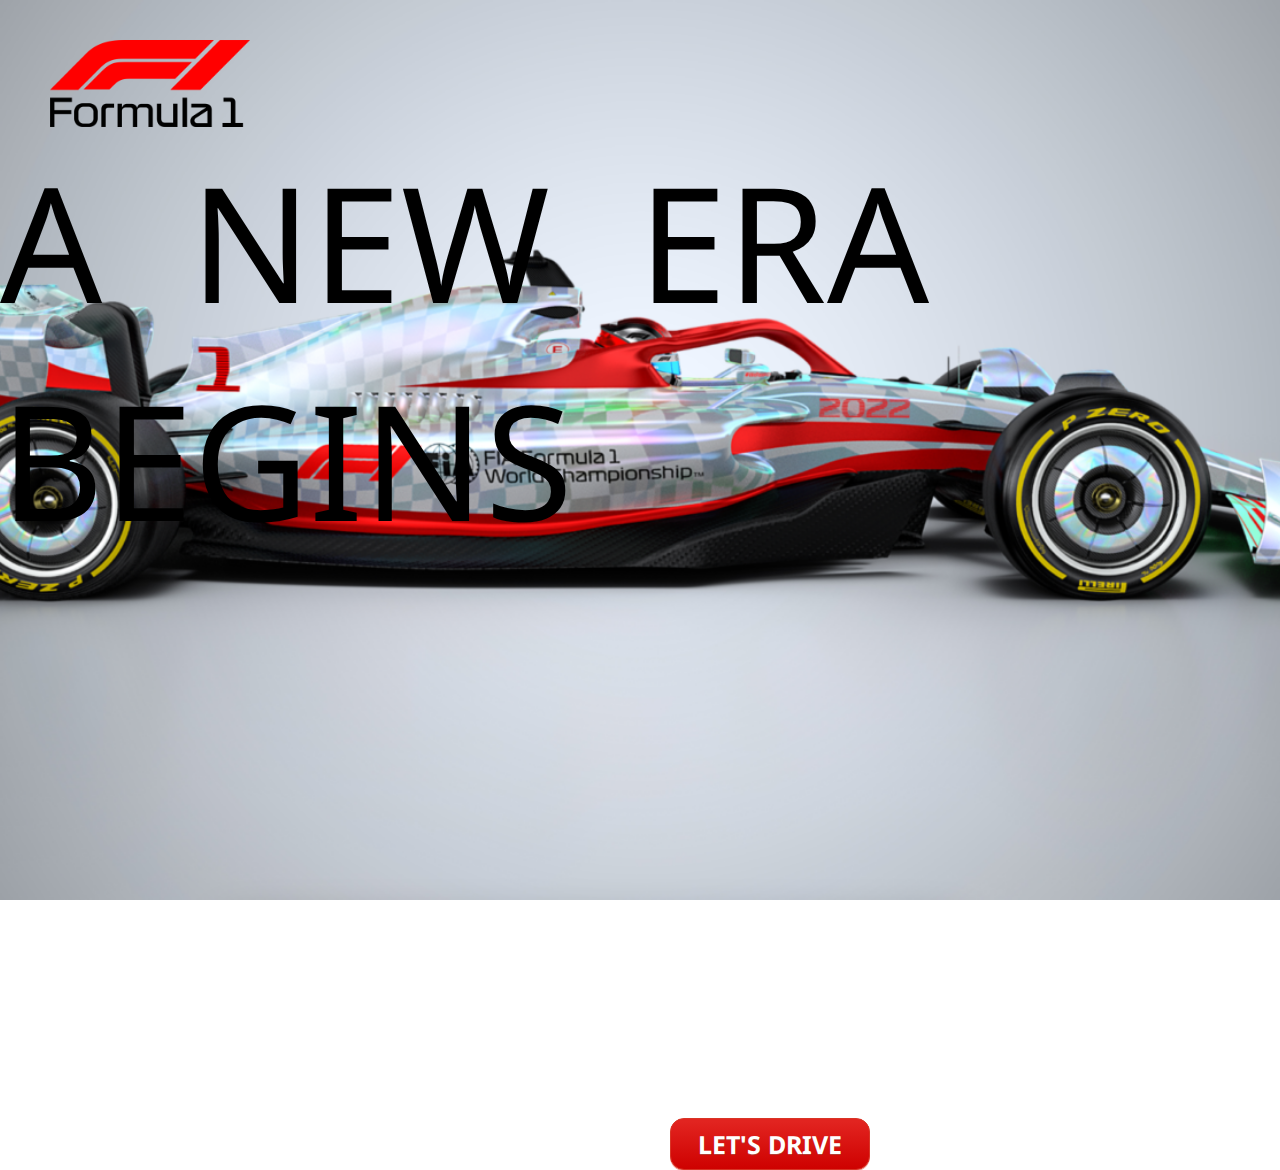
<file: F1-website/index.html>
<!DOCTYPE html>
<html lang="en">
<head>
    <meta charset="UTF-8">
    <meta name="viewport" content="width=device-width", initial-scale="1.0">
    <title>F1 Teams</title>
    <link rel="stylesheet" href="style.css">
</head>
<body>
    <section class="main">
        <header>
            <a href="https://www.formula1.com"><img src="f1logo.png" class="logo"></img></a>
            <div class="text-container">
                <span>a &nbsp;</span>
                <span>new &nbsp;</span>
                <span>era &nbsp;</span>
                <span>begins &nbsp;</span>
                <!-- <span>e</span>
                <span>r</span> 
                <span>a</span> -->
            </div>
            <a href="teams.html" class="myButton">LET'S DRIVE</a>
        </header>
    </section>
</html>
</file>
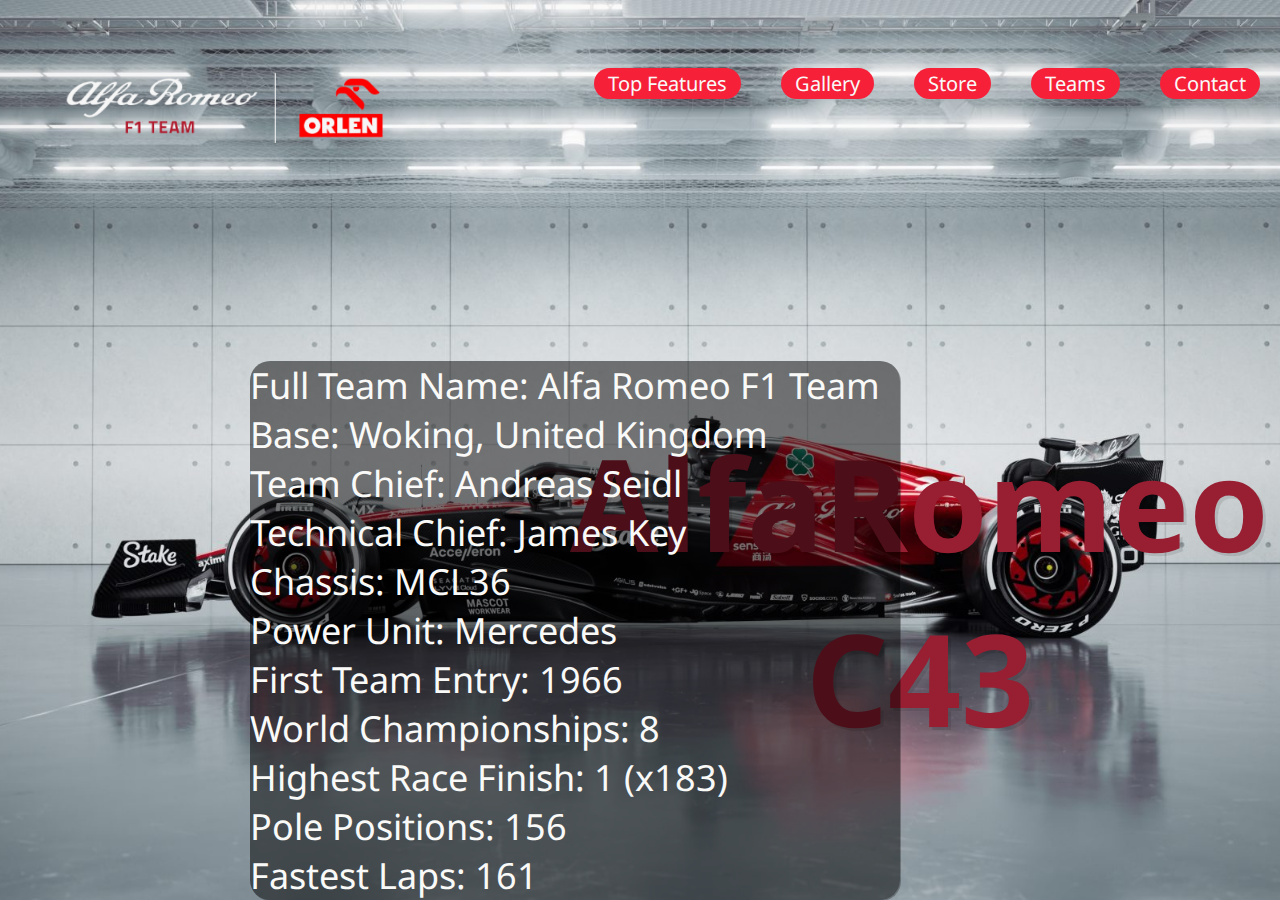
<file: F1-website/alfaromeo.html>
<!DOCTYPE html>
<html lang="en">
<head>
    <meta charset="UTF-8">
    <meta name="viewport" content="width=device-width", initial-scale="1.0">
    <title>F1 Teams</title>
    <link rel="stylesheet" href="alfaromeo-style.css">
</head>
<body>
    <section class="main">
        <header>
            <a href="https://www.formula1.com/en/teams/Alfa-Romeo-Racing.html"><img src="alfaromeo/logo.png" class="logo"></img></a>
            <ul class="navigation">
                <li><a href="#">Top Features</a></li>
                <li><a href="#">Gallery</a></li>
                <li><a href="#">Store</a></li>
                <li><a href="#">Teams</a></li>
                <li><a href="#">Contact</a></li>
            </ul>
        </header>
    <div class="content">Full Team Name: Alfa Romeo F1 Team<br>
        Base:	Woking, United Kingdom<br>
        Team Chief: 	Andreas Seidl<br>
        Technical Chief: 	James Key<br>
        Chassis: 	MCL36<br>
        Power Unit: Mercedes<br>
        First Team Entry: 	1966<br>
        World Championships: 	8 <br>
        Highest Race Finish:	1 (x183)<br>
        Pole Positions: 	156<br>
        Fastest Laps: 	161 </div>
    </section>
</html>
</file>
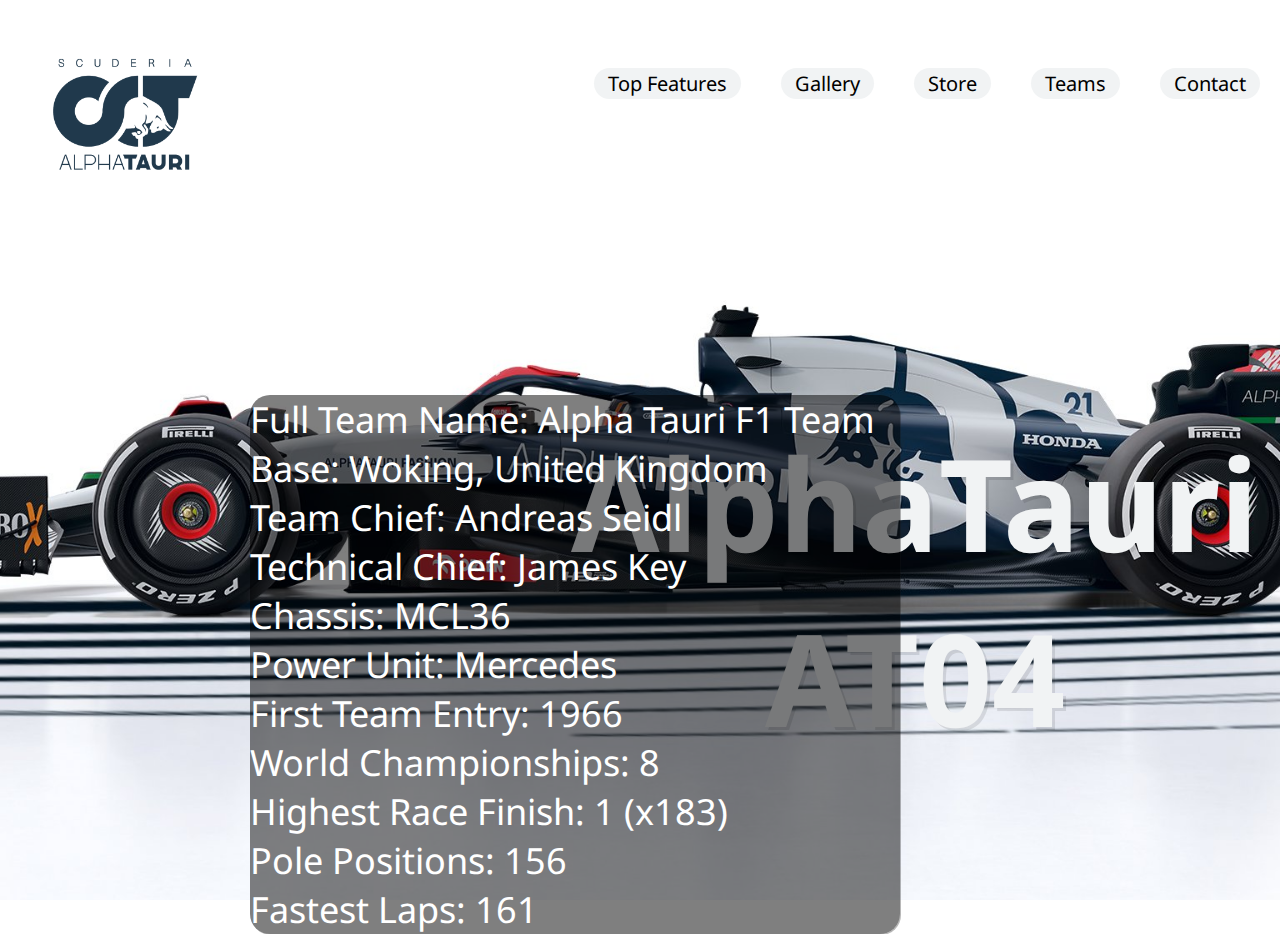
<file: F1-website/alphatauri.html>
<!DOCTYPE html>
<html lang="en">
<head>
    <meta charset="UTF-8">
    <meta name="viewport" content="width=device-width", initial-scale="1.0">
    <title>F1 Teams</title>
    <link rel="stylesheet" href="alphatauri-style.css">
</head>
<body>
    <section class="main">
        <header>
            <a href="https://www.formula1.com/en/teams/AlphaTauri.html"><img src="alphatauri/logo.png" class="logo"></img></a>
            <ul class="navigation">
                <li><a href="#">Top Features</a></li>
                <li><a href="#">Gallery</a></li>
                <li><a href="#">Store</a></li>
                <li><a href="#">Teams</a></li>
                <li><a href="#">Contact</a></li>
            </ul>
        </header>
    <div class="content">Full Team Name: Alpha Tauri F1 Team<br>
        Base:	Woking, United Kingdom<br>
        Team Chief: 	Andreas Seidl<br>
        Technical Chief: 	James Key<br>
        Chassis: 	MCL36<br>
        Power Unit: Mercedes<br>
        First Team Entry: 	1966<br>
        World Championships: 	8 <br>
        Highest Race Finish:	1 (x183)<br>
        Pole Positions: 	156<br>
        Fastest Laps: 	161 </div>
    </section>
</html>
</file>
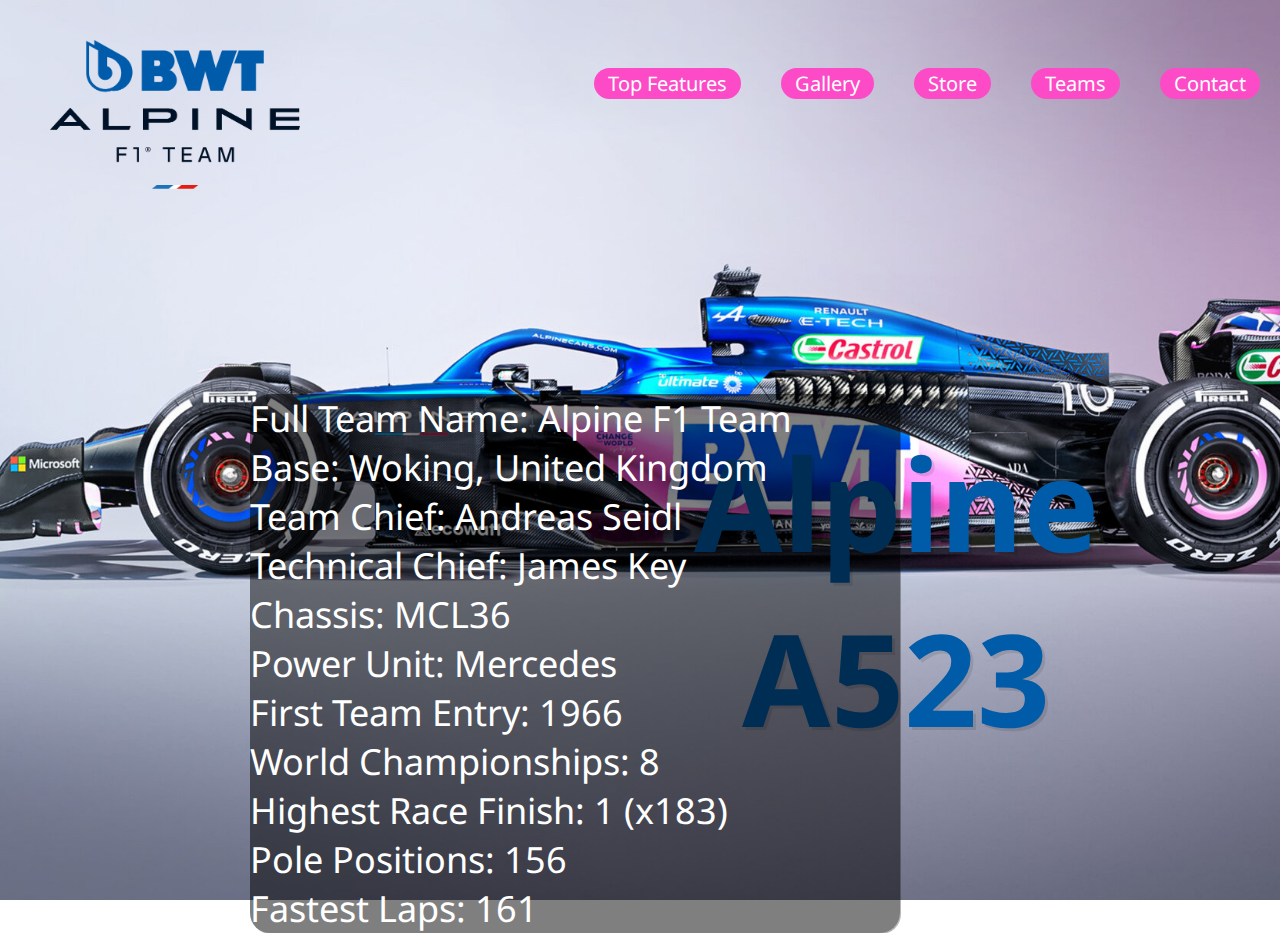
<file: F1-website/alpine.html>
<!DOCTYPE html>
<html lang="en">
<head>
    <meta charset="UTF-8">
    <meta name="viewport" content="width=device-width", initial-scale="1.0">
    <title>F1 Teams</title>
    <link rel="stylesheet" href="alpine-style.css">
</head>
<body>
    <section class="main">
        <header>
            <a href="https://www.formula1.com/en/teams/Alpine.html"><img src="alpine/logo.png" class="logo"></img></a>
            <ul class="navigation">
                <li><a href="#">Top Features</a></li>
                <li><a href="#">Gallery</a></li>
                <li><a href="#">Store</a></li>
                <li><a href="#">Teams</a></li>
                <li><a href="#">Contact</a></li>
            </ul>
        </header>
    <div class="content">Full Team Name: Alpine F1 Team<br>
        Base:	Woking, United Kingdom<br>
        Team Chief: 	Andreas Seidl<br>
        Technical Chief: 	James Key<br>
        Chassis: 	MCL36<br>
        Power Unit: Mercedes<br>
        First Team Entry: 	1966<br>
        World Championships: 	8 <br>
        Highest Race Finish:	1 (x183)<br>
        Pole Positions: 	156<br>
        Fastest Laps: 	161 </div>
    </section>
</html>
</file>
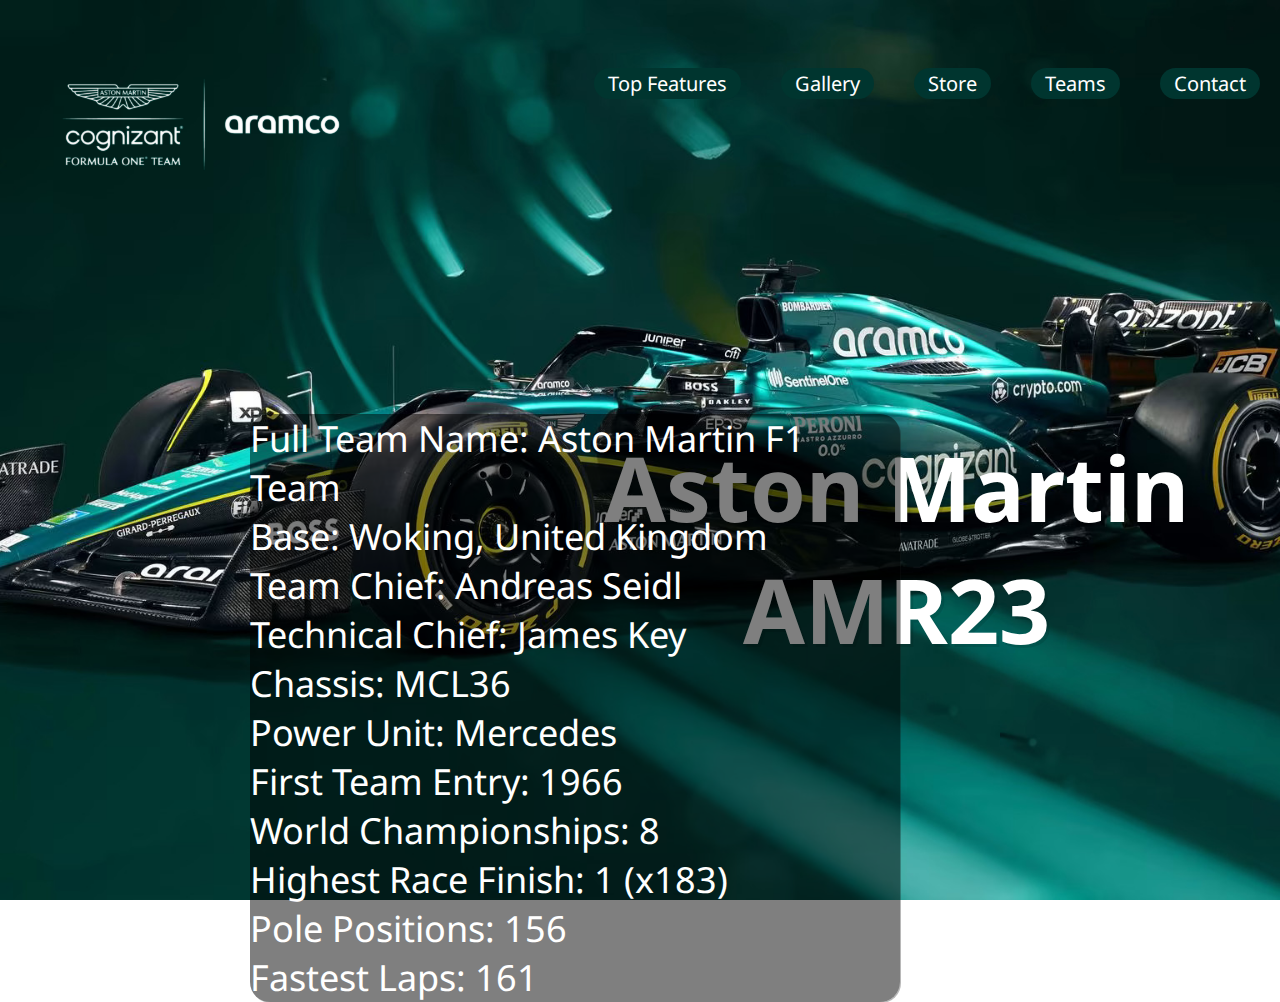
<file: F1-website/astonmartin.html>
<!DOCTYPE html>
<html lang="en">
<head>
    <meta charset="UTF-8">
    <meta name="viewport" content="width=device-width", initial-scale="1.0">
    <title>F1 Teams</title>
    <link rel="stylesheet" href="astonmartin-style.css">
</head>
<body>
    <section class="main">
        <header>
            <a href="https://www.formula1.com/en/teams/Aston-Martin.html"><img src="astonmartin/logo.png" class="logo"></img></a>
            <ul class="navigation">
                <li><a href="#">Top Features</a></li>
                <li><a href="#">Gallery</a></li>
                <li><a href="#">Store</a></li>
                <li><a href="#">Teams</a></li>
                <li><a href="#">Contact</a></li>
            </ul>
        </header>
    <div class="content">Full Team Name: Aston Martin F1 Team<br>
        Base:	Woking, United Kingdom<br>
        Team Chief: 	Andreas Seidl<br>
        Technical Chief: 	James Key<br>
        Chassis: 	MCL36<br>
        Power Unit: Mercedes<br>
        First Team Entry: 	1966<br>
        World Championships: 	8 <br>
        Highest Race Finish:	1 (x183)<br>
        Pole Positions: 	156<br>
        Fastest Laps: 	161 </div>
    </section>
</html>
</file>
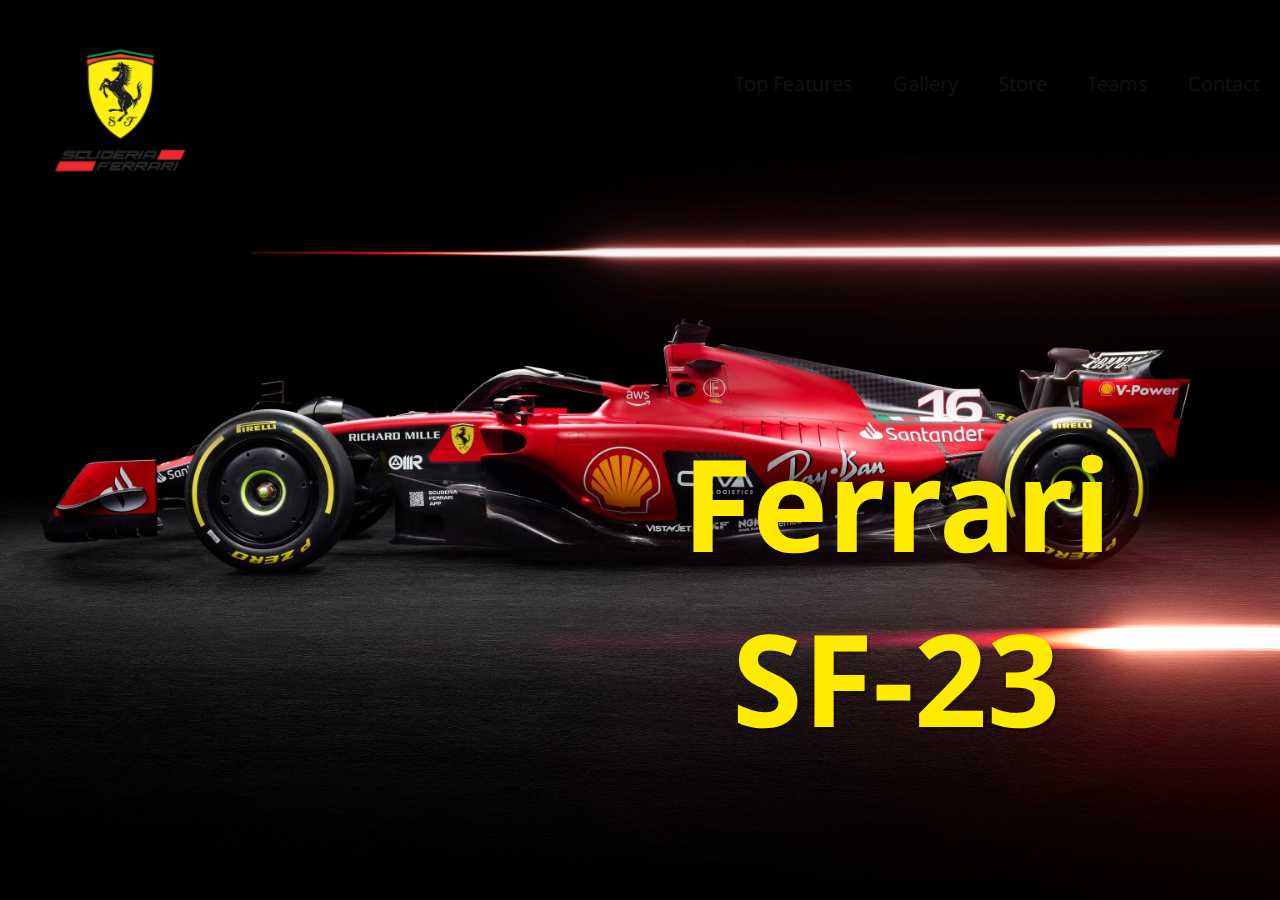
<file: F1-website/ferrari.html>
<!DOCTYPE html>
<html lang="en">
<head>
    <meta charset="UTF-8">
    <meta name="viewport" content="width=device-width", initial-scale="1.0">
    <title>F1 Teams</title>
    <link rel="stylesheet" href="ferrari-style.css">
</head>
<body>
    <section class="main">
        <header>
            <a href="https://www.formula1.com/en/teams/Ferrari.html"><img src="ferrari/logo.png" class="logo"></img></a>
            <ul class="navigation">
                <li><a href="#">Top Features</a></li>
                <li><a href="#">Gallery</a></li>
                <li><a href="#">Store</a></li>
                <li><a href="#">Teams</a></li>
                <li><a href="#">Contact</a></li>
            </ul>
        </header>
    </section>
</html>
</file>
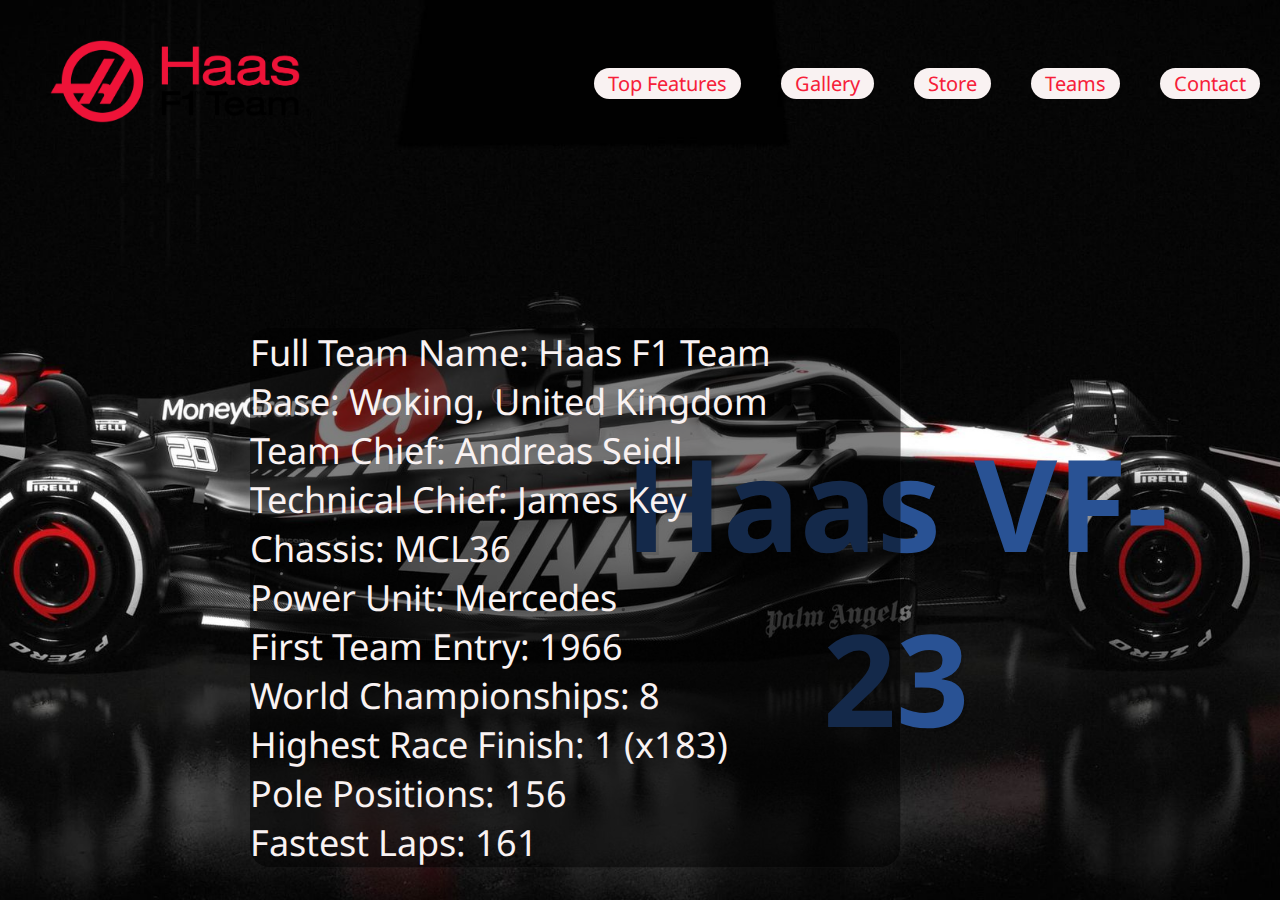
<file: F1-website/haas.html>
<!DOCTYPE html>
<html lang="en">
<head>
    <meta charset="UTF-8">
    <meta name="viewport" content="width=device-width", initial-scale="1.0">
    <title>F1 Teams</title>
    <link rel="stylesheet" href="haas-style.css">
</head>
<body>
    <section class="main">
        <header>
            <a href="https://www.formula1.com/en/teams/Haas-F1-Team.html"><img src="haas/logo.png" class="logo"></img></a>
            <ul class="navigation">
                <li><a href="#">Top Features</a></li>
                <li><a href="#">Gallery</a></li>
                <li><a href="#">Store</a></li>
                <li><a href="#">Teams</a></li>
                <li><a href="#">Contact</a></li>
            </ul>
        </header>
    <div class="content">Full Team Name: Haas F1 Team<br>
        Base:	Woking, United Kingdom<br>
        Team Chief: 	Andreas Seidl<br>
        Technical Chief: 	James Key<br>
        Chassis: 	MCL36<br>
        Power Unit: Mercedes<br>
        First Team Entry: 	1966<br>
        World Championships: 	8 <br>
        Highest Race Finish:	1 (x183)<br>
        Pole Positions: 	156<br>
        Fastest Laps: 	161 </div>
    </section>
</html>
</file>
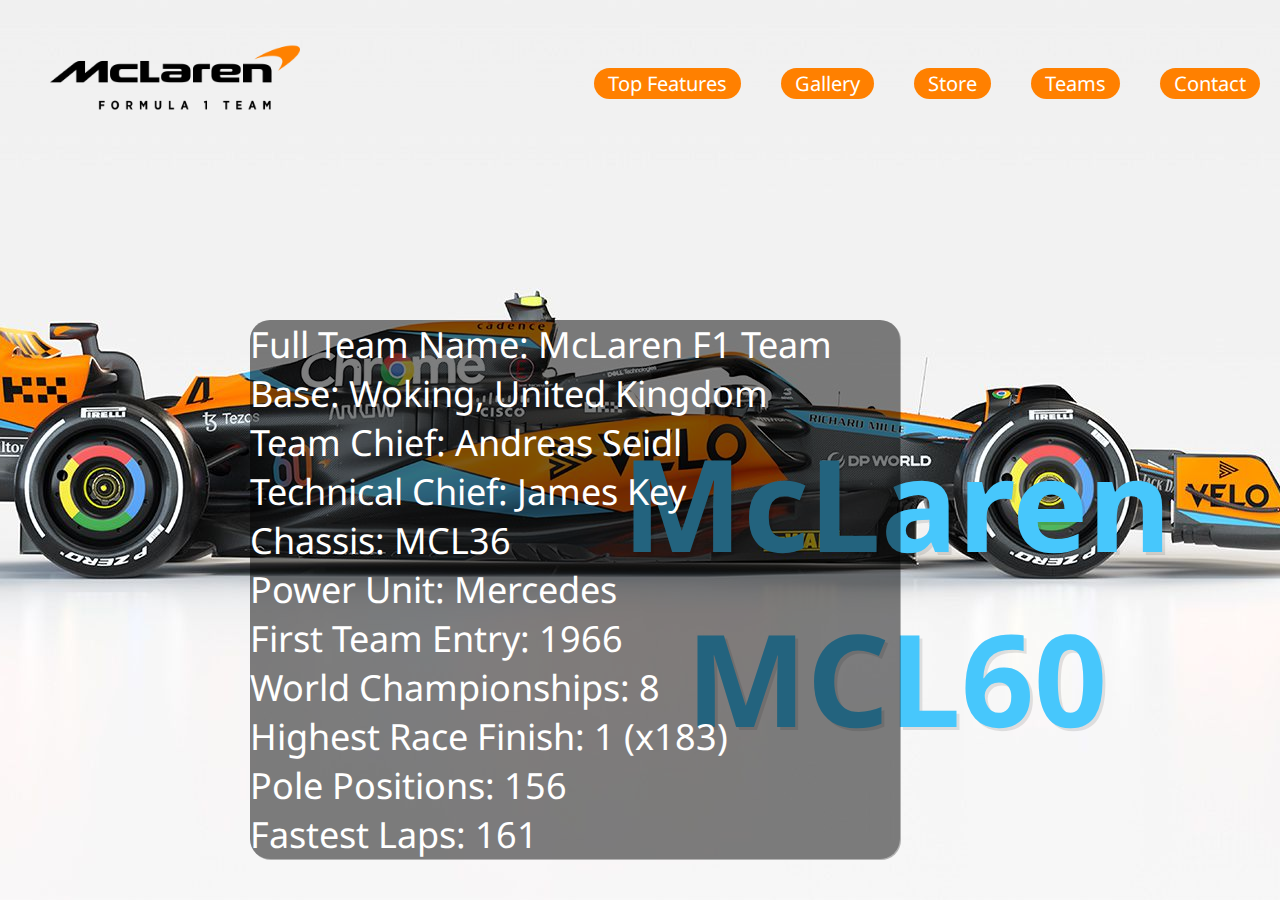
<file: F1-website/mclaren.html>
<!DOCTYPE html>
<html lang="en">
<head>
    <meta charset="UTF-8">
    <meta name="viewport" content="width=device-width", initial-scale="1.0">
    <title>F1 Teams</title>
    <link rel="stylesheet" href="mclaren-style.css">
</head>
<body>
    <section class="main">
        <header>
            <a href="https://www.formula1.com/en/teams/McLaren.html"><img src="mclaren/logo.png" class="logo"></img></a>
            <ul class="navigation">
                <li><a href="#">Top Features</a></li>
                <li><a href="#">Gallery</a></li>
                <li><a href="#">Store</a></li>
                <li><a href="#">Teams</a></li>
                <li><a href="#">Contact</a></li>
            </ul>
        </header>
    <div class="content">Full Team Name: McLaren F1 Team<br>
        Base:	Woking, United Kingdom<br>
        Team Chief: 	Andreas Seidl<br>
        Technical Chief: 	James Key<br>
        Chassis: 	MCL36<br>
        Power Unit: Mercedes<br>
        First Team Entry: 	1966<br>
        World Championships: 	8 <br>
        Highest Race Finish:	1 (x183)<br>
        Pole Positions: 	156<br>
        Fastest Laps: 	161 </div>
    </section>
</html>
</file>
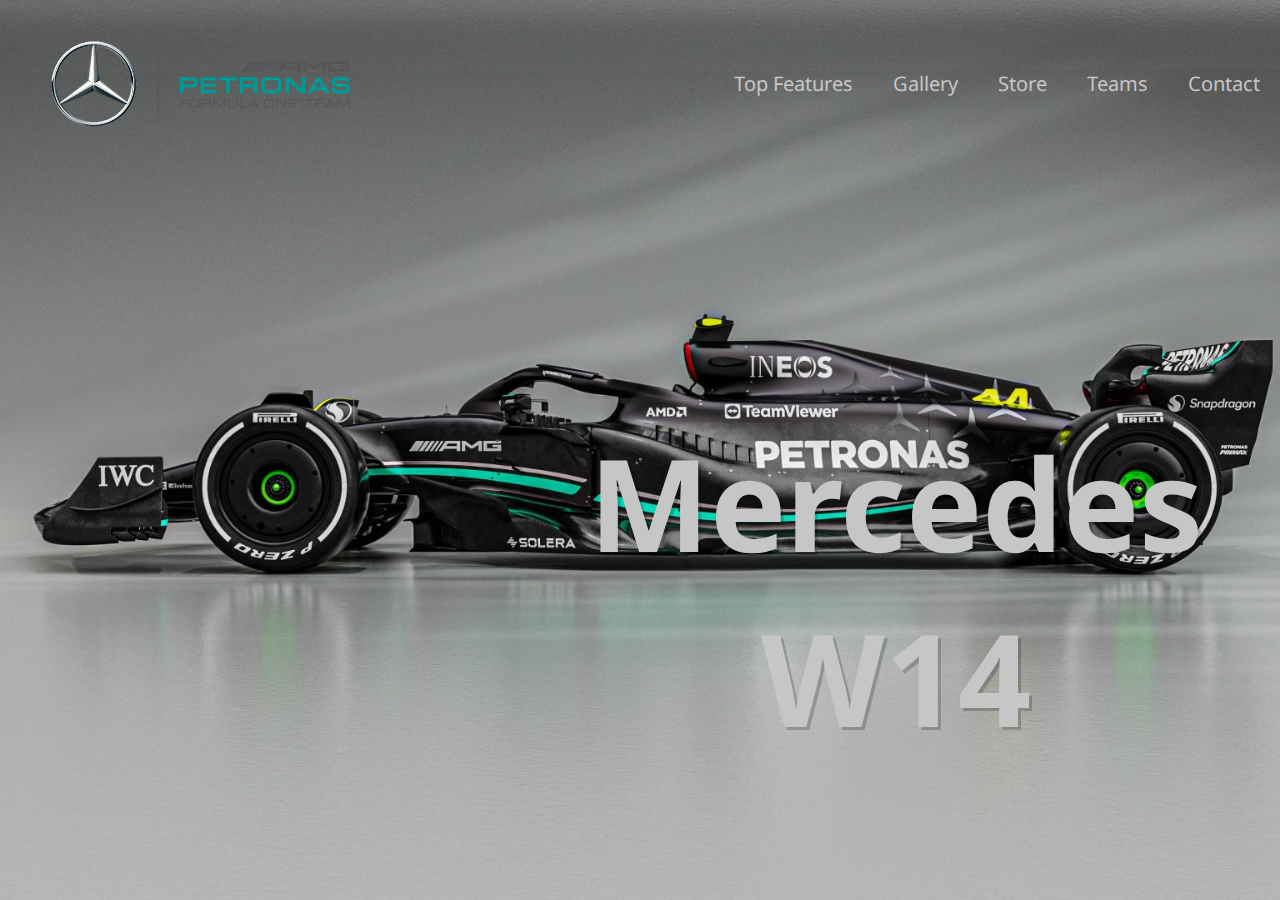
<file: F1-website/mercedes.html>
<!DOCTYPE html>
<html lang="en">
<head>
    <meta charset="UTF-8">
    <meta name="viewport" content="width=device-width", initial-scale="1.0">
    <title>F1 Teams</title>
    <link rel="stylesheet" href="mercedes-style.css">
</head>
<body>
    <section class="main">
        <header>
            <a href="https://www.formula1.com/en/teams/Mercedes.html"><img src="mercedes/logo.png" class="logo"></img></a>
            <ul class="navigation">
                <li><a href="#">Top Features</a></li>
                <li><a href="#">Gallery</a></li>
                <li><a href="#">Store</a></li>
                <li><a href="#">Teams</a></li>
                <li><a href="#">Contact</a></li>
            </ul>
        </header>
    </section>
</html>
</file>
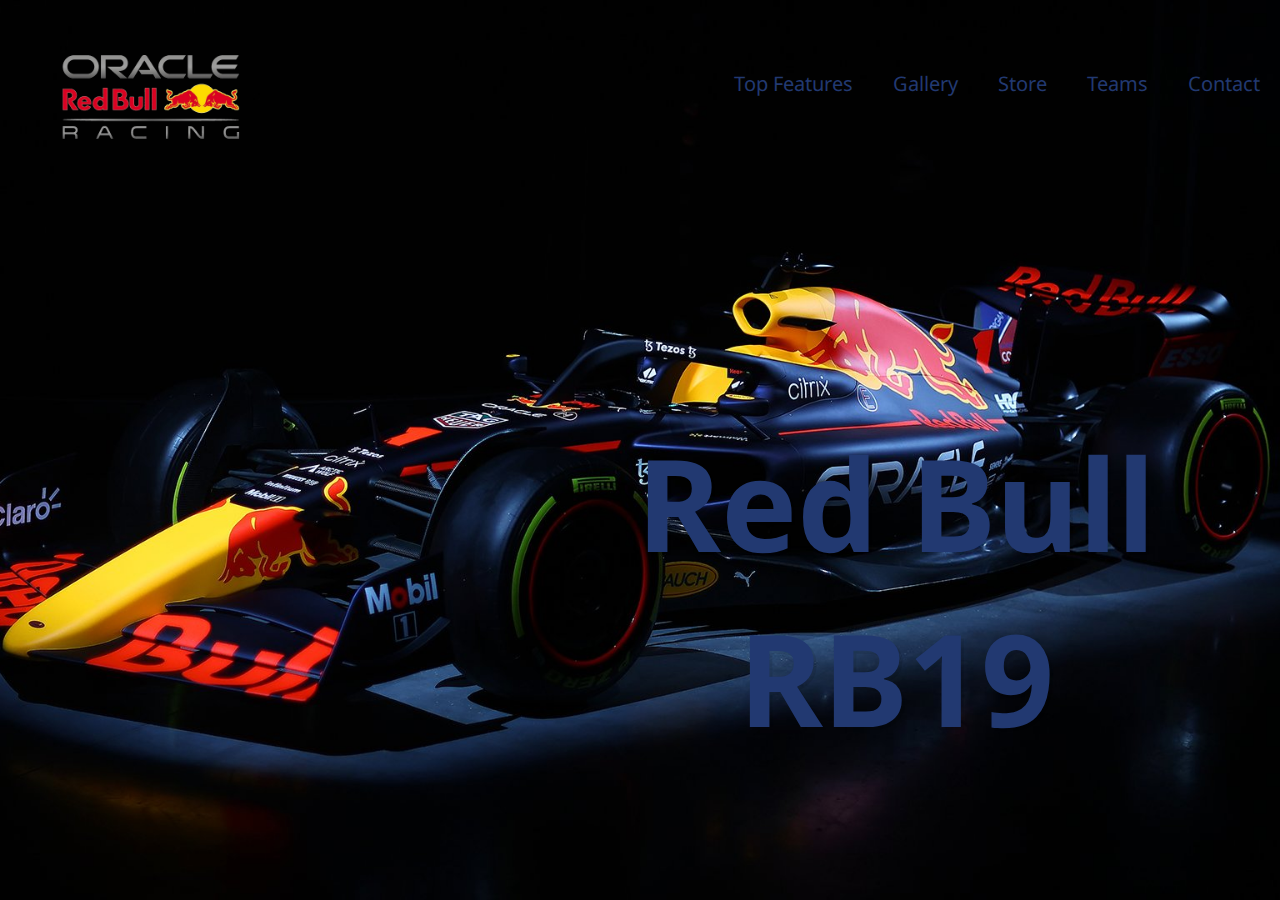
<file: F1-website/redbull.html>
<!DOCTYPE html>
<html lang="en">
<head>
    <meta charset="UTF-8">
    <meta name="viewport" content="width=device-width", initial-scale="1.0">
    <title>F1 Teams</title>
    <link rel="stylesheet" href="redbull-style.css">
</head>
<body>
    <section class="main">
        <header>
            <a href="https://www.formula1.com/en/teams/Redbull.html"><img src="redbull/logo.png" class="logo"></img></a>
            <ul class="navigation">
                <li><a href="#">Top Features</a></li>
                <li><a href="#">Gallery</a></li>
                <li><a href="#">Store</a></li>
                <li><a href="#">Teams</a></li>
                <li><a href="#">Contact</a></li>
            </ul>
        </header>
    </section>
</html>
</file>
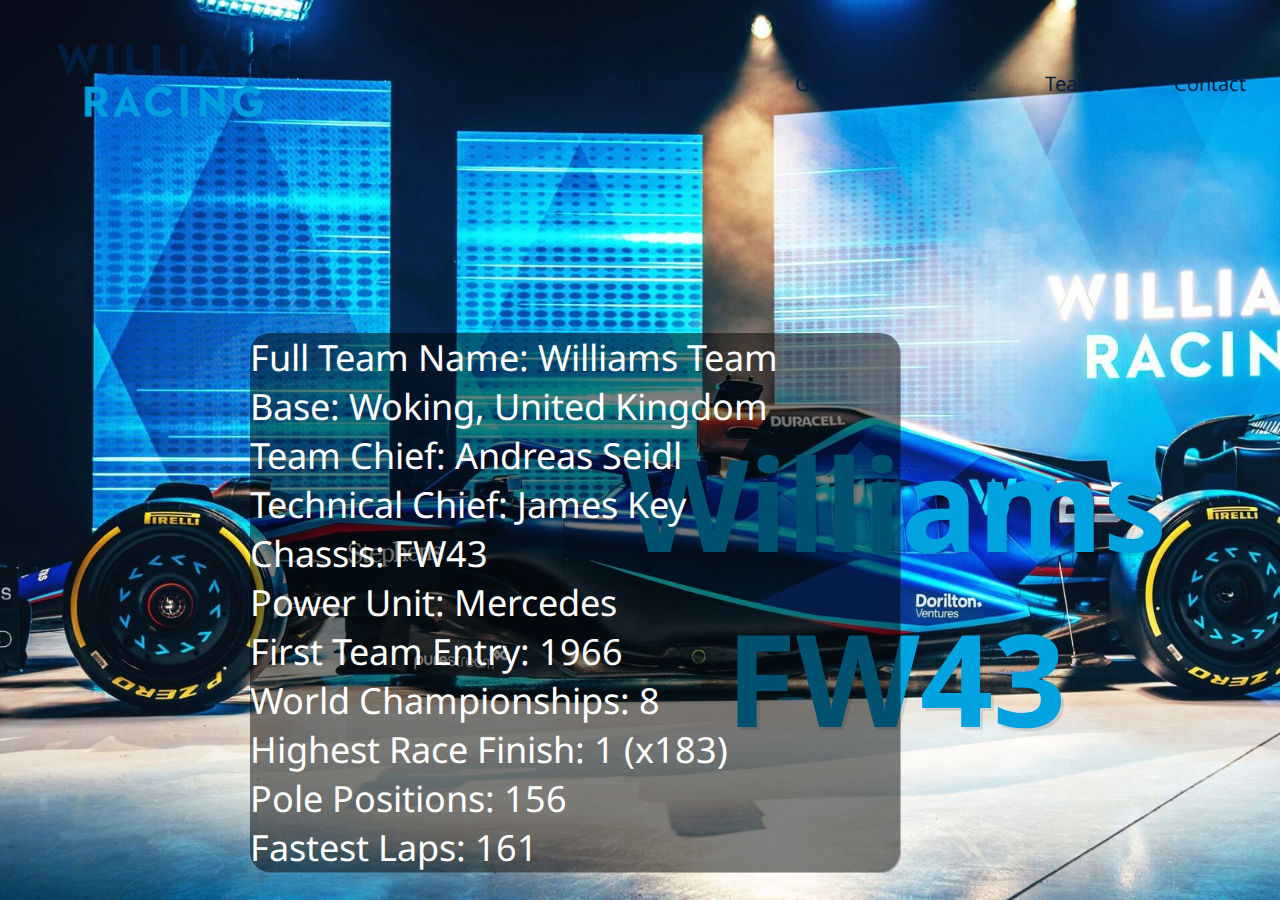
<file: F1-website/williams.html>
<!DOCTYPE html>
<html lang="en">
<head>
    <meta charset="UTF-8">
    <meta name="viewport" content="width=device-width", initial-scale="1.0">
    <title>F1 Teams</title>
    <link rel="stylesheet" href="williams-style.css">
</head>
<body>
    <section class="main">
        <header>
            <a href="https://www.formula1.com/en/teams/Williams.html"><img src="williams/logo.png" class="logo"></img></a>
            <ul class="navigation">
                <li><a href="#">Top Features</a></li>
                <li><a href="#">Gallery</a></li>
                <li><a href="#">Store</a></li>
                <li><a href="#">Teams</a></li>
                <li><a href="#">Contact</a></li>
            </ul>
        </header>
    <div class="content">Full Team Name: Williams Team<br>
        Base:	Woking, United Kingdom<br>
        Team Chief: 	Andreas Seidl<br>
        Technical Chief: 	James Key<br>
        Chassis: 	FW43<br>
        Power Unit: Mercedes<br>
        First Team Entry: 	1966<br>
        World Championships: 	8 <br>
        Highest Race Finish:	1 (x183)<br>
        Pole Positions: 	156<br>
        Fastest Laps: 	161 </div>
    </section>
</html>
</file>
<file: F1-website/style.css>
@import url('https://fonts.googleapis.com/css2?family=Noto+Sans:wght@200;500;900&display=swap');
*
{
  margin:0;
  padding:0;
  box-sizing: border-box;
  font-family: 'Noto Sans', sans-serif;
}
:root
{
    --black:#111111;
    --white: #fff;
    --red: #80142b;
    --mercedes: #00a19c;
    --grey: #c6c6c6;
} 
.main-header
{
  position: relative;
  min-height: 100vh;
  
  
  padding: 30px, 100px;
  display: flex;
  justify-content: center;
  align-items: center;
  flex-direction: column;
}
/* .main:before
{
    content:'text';
    position: absolute;
    align-content: fill;
    top: 50%;
    left: 50%;
    transform: translate(-10%,-10%);
    font-size: 10vw; 
    font-weight: 700;
    font: rgba(255, 255, 255, 0.05);
    color: var(--grey);
    text-shadow: 3px 3px 0 rgb(0, 0, 0, .2);
    text-align:center;

} */
.logo 
{
  max-width: 200px;
  position:flex;
  margin-left: 50px;
  margin-top: 40px;
}

body

{
  background-image: url('f12.png');
  height: 100%;

  /* Center and scale the image nicely */
  background-position: center;
  background-repeat: no-repeat;
  background-size: cover;
  display: flex;
  align-items: top;
  justify-content:right;
  font-family: 'Noto Sans', cursive;
  /* font-size: 7rem; */
  height: 100vh;
}


.text-container > span {
  text-transform: uppercase;
  animation: glow 2s ease-in-out infinite;
  font-size: 10rem;
}

@keyframes glow {
  0%, 100% {
    color: red;
    text-shadow: 0 0 10px black, 0 0 50px grey, 0 0 100px grey;
  }
  
  10%, 90% {
    color: white;
    text-shadow: none;
  }
}

.text-container > span:nth-child(2) {
	animation-delay: 0.25s;
}

.text-container > span:nth-child(3) {
	animation-delay: 0.5s;
}

.text-container > span:nth-child(4) {
	animation-delay: 0.75s;
}

.text-container > span:nth-child(5) {
	animation-delay: 1s;
}

.text-container > span:nth-child(6) {
	animation-delay: 1.25s;
}

.text-container > span:nth-child(7) {
	animation-delay: 1.5s;
}

.myButton {

  position:flex;
  margin-left: 670px;
  margin-top: 550px;
	box-shadow: 0px 1px 0px 0px #f29c93;
	background:linear-gradient(to bottom, #e22420 5%, #ce0100 100%);
	background-color:#e22420;
	border-radius:14px;
	border:1px solid #d83526;
	display:inline-block;
	cursor:pointer;
	color:#ffffff;
	font-family:Noto Sans;
	font-size:25px;
	font-weight:bold;
	padding:8px 27px;
	text-decoration:none;
	text-shadow:0px 1px 0px #b23e35;
}
.myButton:hover {
	background:linear-gradient(to bottom, #ce0100 5%, #e22420 100%);
	background-color:#ce0100;
}
.myButton:active {
	position:relative;
	top:1px;
}
</file>
<file: F1-website/alfaromeo-style.css>
@import url('https://fonts.googleapis.com/css2?family=Noto+Sans:wght@200;500;900&display=swap');
*
{
  margin:0;
  padding:0;
  box-sizing: border-box;
  font-family: 'Noto Sans', sans-serif;
}
:root
{
    --white:#f9f9f8;
    --red: #981e32;
    --red2: #f62039;
    --black: #111;
}
.main-header
{
  position: relative;
  min-height: 100vh;
  
  
  padding: 30px, 100px;
  display: flex;
  justify-content: center;
  align-items: center;
  flex-direction: column;
}
.main:before
{
    content: 'AlfaRomeo C43';
    position: absolute;
    align-content: fill;
    top: 50%;
    left: 50%;
    transform: translate(-10%,-10%);
    font-size: 10vw; 
    font-weight: 700;
    /* font: rgba(255, 255, 255, 0.05); */
    color: var(--red);
    text-shadow: 3px 3px 0 rgba(0, 0, 0, .1);
    text-align:center;
}
body, html
{
  /* height: 100vh; */
  /* background: linear-gradient(#2b2a2a, #00a19c); */
  background-image: url("alfaromeo/front-car1.jpg");
  /* Full height */
  height: 100%;

  /* Center and scale the image nicely */
  background-position: center;
  background-repeat: no-repeat;
  background-size: cover;
}
.logo 
{
  max-width: 350px;
  position: flex;
  margin-left: 50px;
  margin-top: 40px;
}
.navigation 
{
  display: flex;
  float: right;
  margin-right: 20px;
  margin-top:70px;
  font-size: 20px;
}
.navigation li 
{
  list-style: none;
}
.navigation li a
{
  position: relative;
  background-color: var(--red2);
  border-radius: 25px;
  padding: 2px 14px;
  color: var(--white);
  margin-left: 40px;
  text-decoration: none;
  transition: 0.25s;
}
.navigation li a:hover
{
  background-color: var(--white);
  border-radius: 25px;
  padding: 2px 14px;
  color: var(--red);
}
.content 
{
  font-size: 36px;
  color: var(--white);
  background: rgba(0, 0, 0, .5);
  max-width: 650px;
  position: flex;
  margin-left: 250px;
  margin-top: 200px;
  position:relative;
  border-radius:20px;
  width:auto;
  box-shadow: 1px 1px 0px 0px rgba(20,20,20,0.3);
}
</file>
<file: F1-website/alphatauri-style.css>
@import url('https://fonts.googleapis.com/css2?family=Noto+Sans:wght@200;500;900&display=swap');
*
{
  margin:0;
  padding:0;
  box-sizing: border-box;
  font-family: 'Noto Sans', sans-serif;
}
:root
{
    --white:#fff;
    --white2: #f1f3f4;
    --marine: #00293f;
    --black: #000000;
}
.main-header
{
  position: relative;
  min-height: 100vh;
  
  
  padding: 30px, 100px;
  display: flex;
  justify-content: center;
  align-items: center;
  flex-direction: column;
}
.main:before
{
    content: 'AlphaTauri AT04';
    position: absolute;
    align-content: fill;
    top: 50%;
    left: 50%;
    transform: translate(-10%,-10%);
    font-size: 10vw; 
    font-weight: 700;
    /* font: rgba(255, 255, 255, 0.05); */
    color: var(--white2);
    text-shadow: 3px 3px 0 rgba(0, 0, 0, .1);
    text-align:center;
}
body, html
{
  /* height: 100vh; */
  /* background: linear-gradient(#2b2a2a, #00a19c); */
  background-image: url("alphatauri/front-car.jpg");
  /* Full height */
  height: 100%;

  /* Center and scale the image nicely */
  background-position: center;
  background-repeat: no-repeat;
  background-size: cover;
}
.logo 
{
  max-width: 150px;
  position: flex;
  margin-left: 50px;
  margin-top: 40px;
}
.navigation 
{
  display: flex;
  float: right;
  margin-right: 20px;
  margin-top:70px;
  font-size: 20px;
}
.navigation li 
{
  list-style: none;
}
.navigation li a
{
  position: relative;
  background-color: var(--white2);
  border-radius: 25px;
  padding: 2px 14px;
  color: var(--black);
  margin-left: 40px;
  text-decoration: none;
  transition: 0.25s;
}
.navigation li a:hover
{
  background-color: var(--marine);
  border-radius: 25px;
  padding: 2px 14px;
  color: var(--white);
}
.content 
{
  font-size: 36px;
  color: var(--white);
  background: rgba(0, 0, 0, .5);
  max-width: 650px;
  position: flex;
  margin-left: 250px;
  margin-top: 200px;
  position:relative;
  border-radius:20px;
  width:auto;
  box-shadow: 1px 1px 0px 0px rgba(20,20,20,0.3);
}
</file>
<file: F1-website/alpine-style.css>
@import url('https://fonts.googleapis.com/css2?family=Noto+Sans:wght@200;500;900&display=swap');
*
{
  margin:0;
  padding:0;
  box-sizing: border-box;
  font-family: 'Noto Sans', sans-serif;
}
:root
{
    --white:#ffffff;
    --blue: #005ba9;
    --pink: #fd4bc7;
    --blue2: #0078c1;
}
.main-header
{
  position: relative;
  min-height: 100vh;
  
  
  padding: 30px, 100px;
  display: flex;
  justify-content: center;
  align-items: center;
  flex-direction: column;
}
.main:before
{
    content: 'Alpine A523';
    position: absolute;
    align-content: fill;
    top: 50%;
    left: 50%;
    transform: translate(-10%,-10%);
    font-size: 10vw; 
    font-weight: 700;
    /* font: rgba(255, 255, 255, 0.05); */
    color: var(--blue);
    text-shadow: 3px 3px 0 rgba(0, 0, 0, .1);
    text-align:center;
}
body, html
{
  /* height: 100vh; */
  /* background: linear-gradient(#2b2a2a, #00a19c); */
  background-image: url("alpine/front-car.jpg");
  /* Full height */
  height: 100%;

  /* Center and scale the image nicely */
  background-position: center;
  background-repeat: no-repeat;
  background-size: cover;
}
.logo 
{
  max-width: 250px;
  position: flex;
  margin-left: 50px;
  margin-top: 40px;
}
.navigation 
{
  display: flex;
  float: right;
  margin-right: 20px;
  margin-top:70px;
  font-size: 20px;
}
.navigation li 
{
  list-style: none;
}
.navigation li a
{
  position: relative;
  background-color: var(--pink);
  border-radius: 25px;
  padding: 2px 14px;
  color: var(--white);
  margin-left: 40px;
  text-decoration: none;
  transition: 0.25s;
}
.navigation li a:hover
{
  background-color: var(--blue2);
  border-radius: 25px;
  padding: 2px 14px;
  color: var(--white);
}
.content 
{
  font-size: 36px;
  color: var(--white);
  background: rgba(0, 0, 0, .5);
  max-width: 650px;
  position: flex;
  margin-left: 250px;
  margin-top: 200px;
  position:relative;
  border-radius:20px;
  width:auto;
  box-shadow: 1px 1px 0px 0px rgba(20,20,20,0.3);
}
</file>
<file: F1-website/astonmartin-style.css>
@import url('https://fonts.googleapis.com/css2?family=Noto+Sans:wght@200;500;900&display=swap');
*
{
  margin:0;
  padding:0;
  box-sizing: border-box;
  font-family: 'Noto Sans', sans-serif;
}
:root
{
    --white:#fff;
    --green: #00352f;
    --green2: #00594f;
    --yellow: #cedc00;
}
.main-header
{
  position: relative;
  min-height: 100vh;
  
  
  padding: 30px, 100px;
  display: flex;
  justify-content: center;
  align-items: center;
  flex-direction: column;
}
.main:before
{
    content: 'Aston Martin AMR23';
    position: absolute;
    align-content: fill;
    top: 50%;
    left: 50%;
    transform: translate(-10%,-10%);
    font-size: 7vw; 
    font-weight: 700;
    /* font: rgba(255, 255, 255, 0.05); */
    color: var(--white);
    text-shadow: 3px 3px 0 rgba(0, 0, 0, .1);
    text-align:center;
}
body, html
{
  /* height: 100vh; */
  /* background: linear-gradient(#2b2a2a, #00a19c); */
  background-image: url("astonmartin/front-car.jpg");
  /* Full height */
  height: 100%;

  /* Center and scale the image nicely */
  background-position: center;
  background-repeat: no-repeat;
  background-size: cover;
}
.logo 
{
  max-width: 300px;
  position: flex;
  margin-left: 50px;
  margin-top: 40px;
}
.navigation 
{
  display: flex;
  float: right;
  margin-right: 20px;
  margin-top:70px;
  font-size: 20px;
}
.navigation li 
{
  list-style: none;
}
.navigation li a
{
  position: relative;
  background-color: var(--green);
  border-radius: 25px;
  padding: 2px 14px;
  color: var(--white);
  margin-left: 40px;
  text-decoration: none;
  transition: 0.25s;
}
.navigation li a:hover
{
  background-color: var(--green2);
  border-radius: 25px;
  padding: 2px 14px;
  color: var(--yellow);
}
.content 
{
  font-size: 36px;
  color: var(--white);
  background: rgba(0, 0, 0, .5);
  max-width: 650px;
  position: flex;
  margin-left: 250px;
  margin-top: 200px;
  position:relative;
  border-radius:20px;
  width:auto;
  box-shadow: 1px 1px 0px 0px rgba(20,20,20,0.3);
}
</file>
<file: F1-website/ferrari-style.css>
@import url('https://fonts.googleapis.com/css2?family=Noto+Sans:wght@200;500;900&display=swap');
*
{
  margin:0;
  padding:0;
  box-sizing: border-box;
  font-family: 'Noto Sans', sans-serif;
}
:root
{
    --black:#111111;
    --white: #fff;
    --fred: #a6051a;
    --fyellow: #ffeb00;
}
.main-header
{
  position: relative;
  min-height: 100vh;
  
  
  padding: 30px, 100px;
  display: flex;
  justify-content: center;
  align-items: center;
  flex-direction: column;
}
.main:before
{
    content: 'Ferrari SF-23';
    position: absolute;
    align-content: fill;
    top: 50%;
    left: 50%;
    transform: translate(-10%,-10%);
    font-size: 10vw; 
    font-weight: 700;
    /* font: rgba(255, 255, 255, 0.05); */
    color: var(--fyellow);
    text-shadow: 3px 3px 0 rgba(0, 0, 0, .2);
    text-align:center;
}
body, html
{
  /* height: 100vh; */
  /* background: linear-gradient(#2b2a2a, #00a19c); */
  background-image: url("ferrari/front-car.jpg");

  /* Full height */
  height: 100%;

  /* Center and scale the image nicely */
  background-position: center;
  background-repeat: no-repeat;
  background-size: cover;
}
.logo 
{
  max-width: 140px;
  position: flex;
  margin-left: 50px;
  margin-top: 40px;
}
.navigation 
{
  display: flex;
  float: right;
  margin-right: 20px;
  margin-top:70px;
  font-size: 20px;
}
.navigation li 
{
  list-style: none;
}
.navigation li a
{
  position: relative;
  color: var(--black);
  margin-left: 40px;
  text-decoration: none;
  transition: 0.25s;
}
.navigation li a:hover
{
  color: var(--fred);

}
</file>
<file: F1-website/haas-style.css>
@import url('https://fonts.googleapis.com/css2?family=Noto+Sans:wght@200;500;900&display=swap');
*
{
  margin:0;
  padding:0;
  box-sizing: border-box;
  font-family: 'Noto Sans', sans-serif;
}
:root
{
    --white:#f9f2f2;
    --blue: #295294;
    --red: #f62039;
    --black: #111111;
}
.main-header
{
  position: relative;
  min-height: 100vh;
  
  
  padding: 30px, 100px;
  display: flex;
  justify-content: center;
  align-items: center;
  flex-direction: column;
}
.main:before
{
    content: 'Haas VF-23';
    position: absolute;
    align-content: fill;
    top: 50%;
    left: 50%;
    transform: translate(-10%,-10%);
    font-size: 10vw; 
    font-weight: 700;
    /* font: rgba(255, 255, 255, 0.05); */
    color: var(--blue);
    text-shadow: 3px 3px 0 rgba(0, 0, 0, .1);
    text-align:center;
}
body, html
{
  /* height: 100vh; */
  /* background: linear-gradient(#2b2a2a, #00a19c); */
  background-image: url("haas/front-car.jpg");
  /* Full height */
  height: 100%;

  /* Center and scale the image nicely */
  background-position: center;
  background-repeat: no-repeat;
  background-size: cover;
}
.logo 
{
  max-width: 250px;
  position: flex;
  margin-left: 50px;
  margin-top: 40px;
}
.navigation 
{
  display: flex;
  float: right;
  margin-right: 20px;
  margin-top:70px;
  font-size: 20px;
}
.navigation li 
{
  list-style: none;
}
.navigation li a
{
  position: relative;
  background-color: var(--white);
  border-radius: 25px;
  padding: 2px 14px;
  color: var(--red);
  margin-left: 40px;
  text-decoration: none;
  transition: 0.25s;
}
.navigation li a:hover
{
  background-color: var(--blue);
  border-radius: 25px;
  padding: 2px 14px;
  color: var(--white);
}
.content 
{
  font-size: 36px;
  color: var(--white);
  background: rgba(0, 0, 0, .5);
  max-width: 650px;
  position: flex;
  margin-left: 250px;
  margin-top: 200px;
  position:relative;
  border-radius:20px;
  width:auto;
  box-shadow: 1px 1px 0px 0px rgba(20,20,20,0.3);
}
</file>
<file: F1-website/mclaren-style.css>
@import url('https://fonts.googleapis.com/css2?family=Noto+Sans:wght@200;500;900&display=swap');
*
{
  margin:0;
  padding:0;
  box-sizing: border-box;
  font-family: 'Noto Sans', sans-serif;
}
:root
{
    --white:#fff;
    --blue: #47c7fc;
    --orange: #ff8000;
    --black: #000;
}
.main-header
{
  position: relative;
  min-height: 100vh;
  
  
  padding: 30px, 100px;
  display: flex;
  justify-content: center;
  align-items: center;
  flex-direction: column;
}
.main:before
{
    content: 'McLaren MCL60';
    position: absolute;
    align-content: fill;
    top: 50%;
    left: 50%;
    transform: translate(-10%,-10%);
    font-size: 10vw; 
    font-weight: 700;
    /* font: rgba(255, 255, 255, 0.05); */
    color: var(--blue);
    text-shadow: 3px 3px 0 rgba(0, 0, 0, .1);
    text-align:center;
}
body, html
{
  /* height: 100vh; */
  /* background: linear-gradient(#2b2a2a, #00a19c); */
  background-image: url("mclaren/mclaren-frontcar.jpg");

  /* Full height */
  height: 100%;

  /* Center and scale the image nicely */
  background-position: center;
  background-repeat: no-repeat;
  background-size: cover;
}
.logo 
{
  max-width: 250px;
  position: flex;
  margin-left: 50px;
  margin-top: 40px;
}
.navigation 
{
  display: flex;
  float: right;
  margin-right: 20px;
  margin-top:70px;
  font-size: 20px;
}
.navigation li 
{
  list-style: none;
}
.navigation li a
{
  position: relative;
  background-color: var(--orange);
  border-radius: 25px;
  padding: 2px 14px;
  color: var(--white);
  margin-left: 40px;
  text-decoration: none;
  transition: 0.25s;
}
.navigation li a:hover
{
  background-color: var(--blue);
  border-radius: 25px;
  padding: 2px 14px;
  color: var(--black);
}
.content 
{
  font-size: 36px;
  color: var(--white);
  background: rgba(0, 0, 0, .5);
  max-width: 650px;
  position: flex;
  margin-left: 250px;
  margin-top: 200px;
  position:relative;
  border-radius:20px;
  width:auto;
  box-shadow: 1px 1px 0px 0px rgba(20,20,20,0.3);
}
</file>
<file: F1-website/mercedes-style.css>
@import url('https://fonts.googleapis.com/css2?family=Noto+Sans:wght@200;500;900&display=swap');
*
{
  margin:0;
  padding:0;
  box-sizing: border-box;
  font-family: 'Noto Sans', sans-serif;
}
:root
{
    --black:#111111;
    --white: #fff;
    --red: #80142b;
    --mercedes: #00a19c;
    --grey: #c6c6c6;
}
.main-header
{
  position: relative;
  min-height: 100vh;
  
  
  padding: 30px, 100px;
  display: flex;
  justify-content: center;
  align-items: center;
  flex-direction: column;
}
.main:before
{
    content: 'Mercedes W14';
    position: absolute;
    align-content: fill;
    top: 50%;
    left: 50%;
    transform: translate(-10%,-10%);
    font-size: 10vw; 
    font-weight: 700;
    /* font: rgba(255, 255, 255, 0.05); */
    color: var(--grey);
    text-shadow: 3px 3px 0 rgb(0, 0, 0, .2);
    text-align:center;

}
body, html
{
  /* height: 100vh; */
  /* background: linear-gradient(#2b2a2a, #00a19c); */
  background-image: url("mercedes/front-car.jpeg");

  /* Full height */
  height: 100%;

  /* Center and scale the image nicely */
  background-position: center;
  background-repeat: no-repeat;
  background-size: cover;
}
.logo 
{
  max-width: 300px;
  position: flex;
  margin-left: 50px;
  margin-top: 40px;
}
.navigation 
{
  display: flex;
  float: right;
  margin-right: 20px;
  margin-top:70px;
  font-size: 20px;
}
.navigation li 
{
  list-style: none;
}
.navigation li a
{
  position: relative;
  color: var(--grey);
  margin-left: 40px;
  text-decoration: none;
  transition: 0.25s;
}
.navigation li a:hover
{
  color: var(--mercedes);

}
</file>
<file: F1-website/redbull-style.css>
@import url('https://fonts.googleapis.com/css2?family=Noto+Sans:wght@200;500;900&display=swap');
*
{
  margin:0;
  padding:0;
  box-sizing: border-box;
  font-family: 'Noto Sans', sans-serif;
}
:root
{
    --blue1:#121f45;
    --blue2: #223971;
    --rred: #cc1e4a;
    --ryellow: #ffc906;
}
.main-header
{
  position: relative;
  min-height: 100vh;
  
  
  padding: 30px, 100px;
  display: flex;
  justify-content: center;
  align-items: center;
  flex-direction: column;
}
.main:before
{
    content: 'Red Bull RB19';
    position: absolute;
    align-content: fill;
    top: 50%;
    left: 50%;
    transform: translate(-10%,-10%);
    font-size: 10vw; 
    font-weight: 700;
    /* font: rgba(255, 255, 255, 0.05); */
    color: var(--blue2);
    text-shadow: 3px 3px 0 rgba(0, 0, 0, .1);
    text-align:center;
}
body, html
{
  /* height: 100vh; */
  /* background: linear-gradient(#2b2a2a, #00a19c); */
  background-image: url("redbull/front-car.jpg");

  /* Full height */
  height: 100%;

  /* Center and scale the image nicely */
  background-position: center;
  background-repeat: no-repeat;
  background-size: cover;
}
.logo 
{
  max-width: 200px;
  position: flex;
  margin-left: 50px;
  margin-top: 40px;
}
.navigation 
{
  display: flex;
  float: right;
  margin-right: 20px;
  margin-top:70px;
  font-size: 20px;
}
.navigation li 
{
  list-style: none;
}
.navigation li a
{
  position: relative;
  color: var(--blue2);
  margin-left: 40px;
  text-decoration: none;
  transition: 0.25s;
}
.navigation li a:hover
{
  color: var(--ryellow);

}
</file>
<file: F1-website/williams-style.css>
@import url('https://fonts.googleapis.com/css2?family=Noto+Sans:wght@200;500;900&display=swap');
*
{
  margin:0;
  padding:0;
  box-sizing: border-box;
  font-family: 'Noto Sans', sans-serif;
}
:root
{
    --white:#fff;
    --blue: #00a3e0;
    --red: #e40046;
    --blue2: #041e42;
}
.main-header
{
  position: relative;
  min-height: 100vh;
  
  
  padding: 30px, 100px;
  display: flex;
  justify-content: center;
  align-items: center;
  flex-direction: column;
}
.main:before
{
    content: 'Williams FW43';
    position: absolute;
    align-content: fill;
    top: 50%;
    left: 50%;
    transform: translate(-10%,-10%);
    font-size: 10vw; 
    font-weight: 700;
    /* font: rgba(255, 255, 255, 0.05); */
    color: var(--blue);
    text-shadow: 3px 3px 0 rgba(0, 0, 0, .1);
    text-align:center;
}
body, html
{
  /* height: 100vh; */
  /* background: linear-gradient(#2b2a2a, #00a19c); */
  background-image: url("williams/front-car.jpg");
  /* Full height */
  height: 100%;

  /* Center and scale the image nicely */
  background-position: center;
  background-repeat: no-repeat;
  background-size: cover;
}
.logo 
{
  max-width: 250px;
  position: flex;
  margin-left: 50px;
  margin-top: 40px;
}
.navigation 
{
  display: flex;
  float: right;
  margin-right: 20px;
  margin-top:70px;
  font-size: 20px;
}
.navigation li 
{
  list-style: none;
}
.navigation li a
{
  position: relative;
  background-color: var(--orange);
  border-radius: 25px;
  padding: 2px 14px;
  color: var(--blue2);
  margin-left: 40px;
  text-decoration: none;
  transition: 0.25s;
}
.navigation li a:hover
{
  background-color: var(--blue);
  border-radius: 25px;
  padding: 2px 14px;
  color: var(--white);
}
.content 
{
  font-size: 36px;
  color: var(--white);
  background: rgba(0, 0, 0, .5);
  max-width: 650px;
  position: flex;
  margin-left: 250px;
  margin-top: 200px;
  position:relative;
  border-radius:20px;
  width:auto;
  box-shadow: 1px 1px 0px 0px rgba(20,20,20,0.3);
}
</file>
